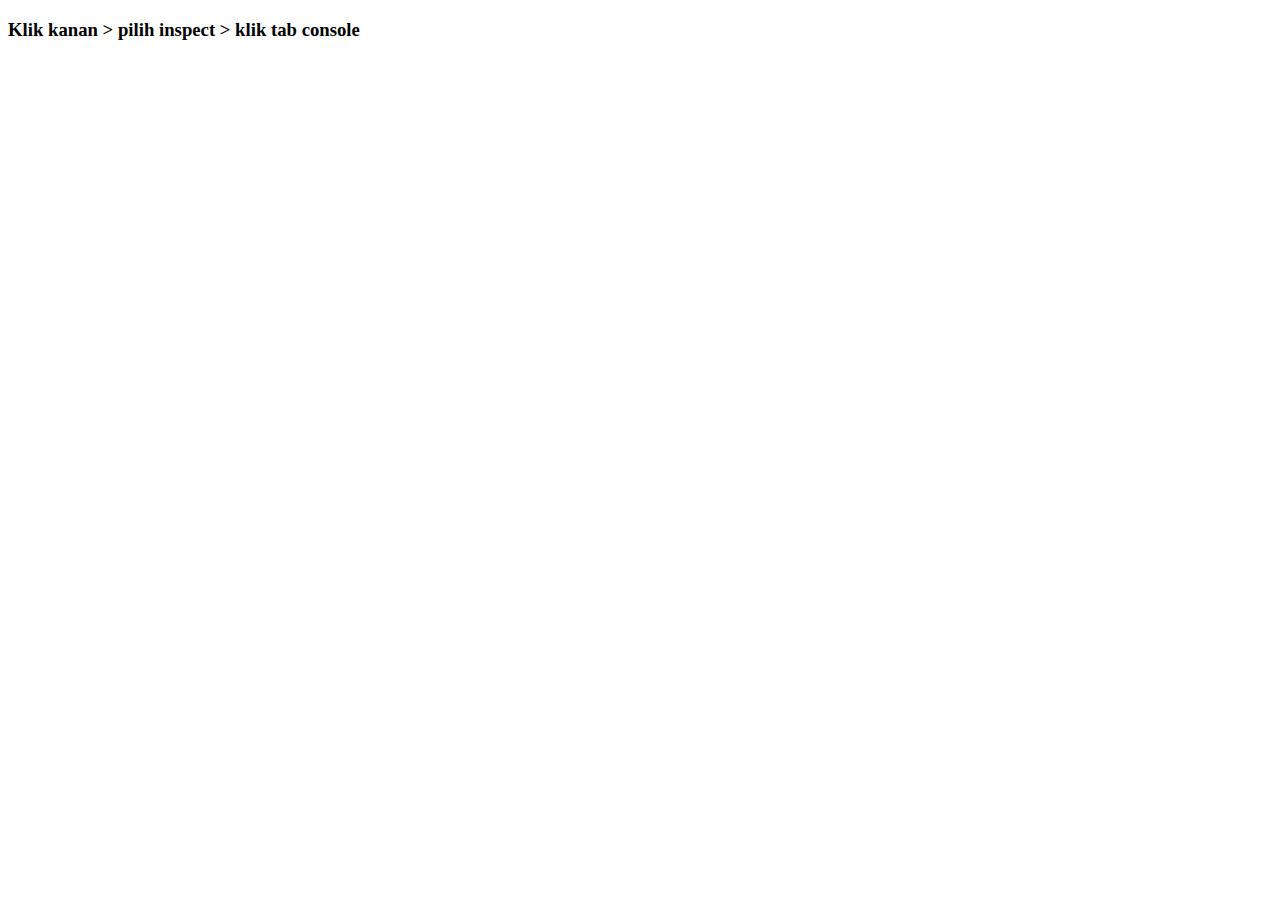
<file: 200441100172-BaqiyatusSholahAinurRidla-Modul4-Affan/Part1/index.html>
<!DOCTYPE html>
<html lang="en">
<head>
    <meta charset="UTF-8">
    <meta name="viewport" content="width=device-width, initial-scale=1.0">
    <script src="script.js"></script>
    <title>Document</title>
</head>
<body>
    <h3>Klik kanan > pilih inspect > klik tab console</h3>
</body>
</html>
</file>
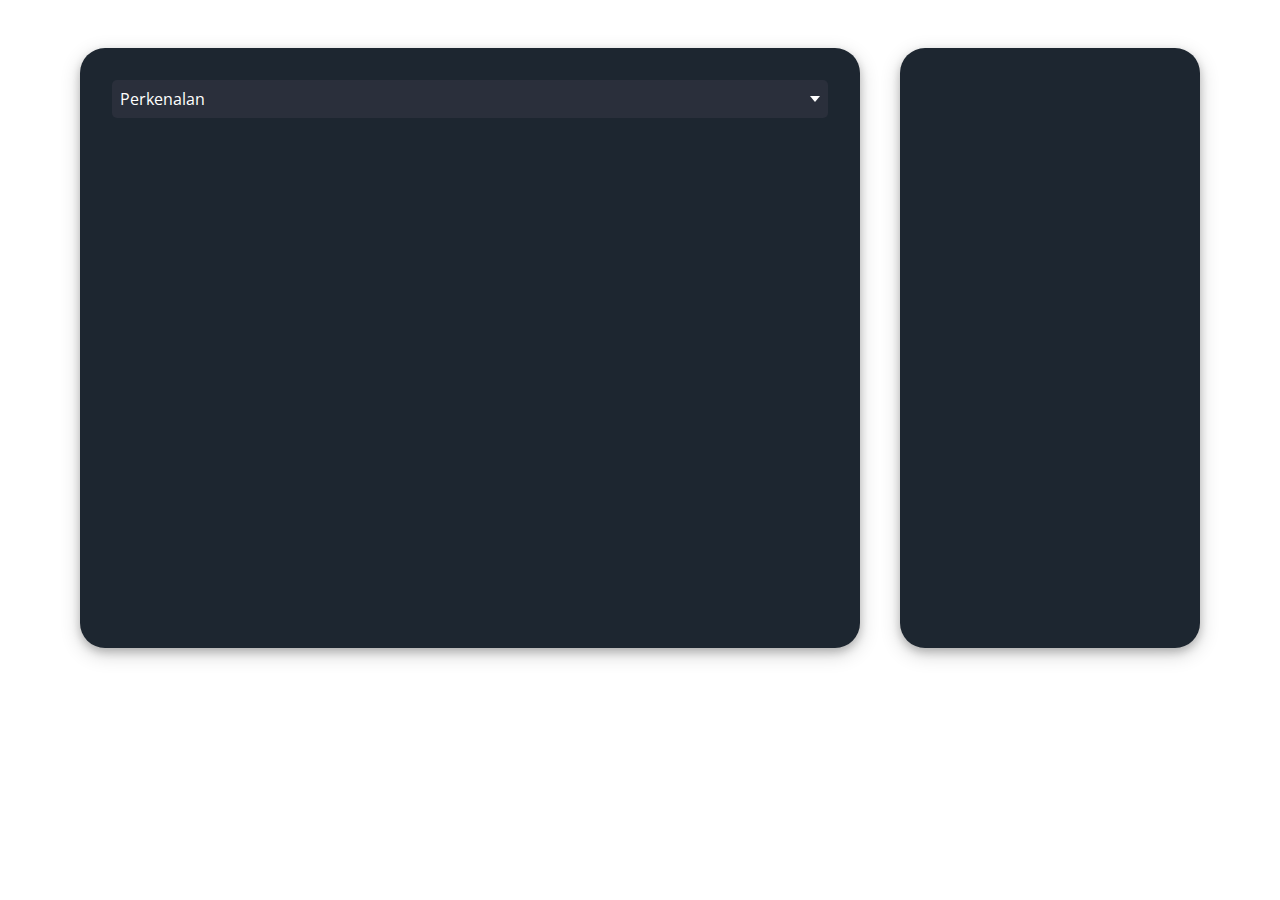
<file: 200441100172-BaqiyatusSholahAinurRidla-Modul4-Affan/Part2/Dropdown Menu/index.html>
<!DOCTYPE html>
<html lang="en">
<head>
    <meta charset="UTF-8">
    <meta name="viewport" content="width=device-width, initial-scale=1.0">
    <link rel="stylesheet" href="cssku.css">
    <title>Dropdown Menu</title>
</head>
<body>
    <div class="container-page">
        <div class="container">
            <div class="box-identitas">
                <div class="dropdown-menu">
                    <div class="select">
                        <span class="selected">Perkenalan</span>
                        <div class="caret"></div>
                    </div>
                    <ul class="menu">
                        <li class="active">Perkenalan</li>
                        <li>Projek</li>
                        <li>Kontak</li>
                    </ul>
                </div>
                <div class="box-perkenalan">
                    <h3>INI ADALAH PERKENALAN</h3>
                </div>
                <div class="box-projek">
                    <h3>INI ADALAH PROJEK</h3>
                </div>
                <div class="box-kontak">
                    <h3>INI ADALAH KONTAK</h3>
                </div>
            </div>
            <div class="box-profil">
                <div class="box-foto"></div>
                <div class="box-isi-profil"></div>
            </div>
        </div>
    </div>

    <script src="scriptku.js"></script>
</body>
</html>
</file>
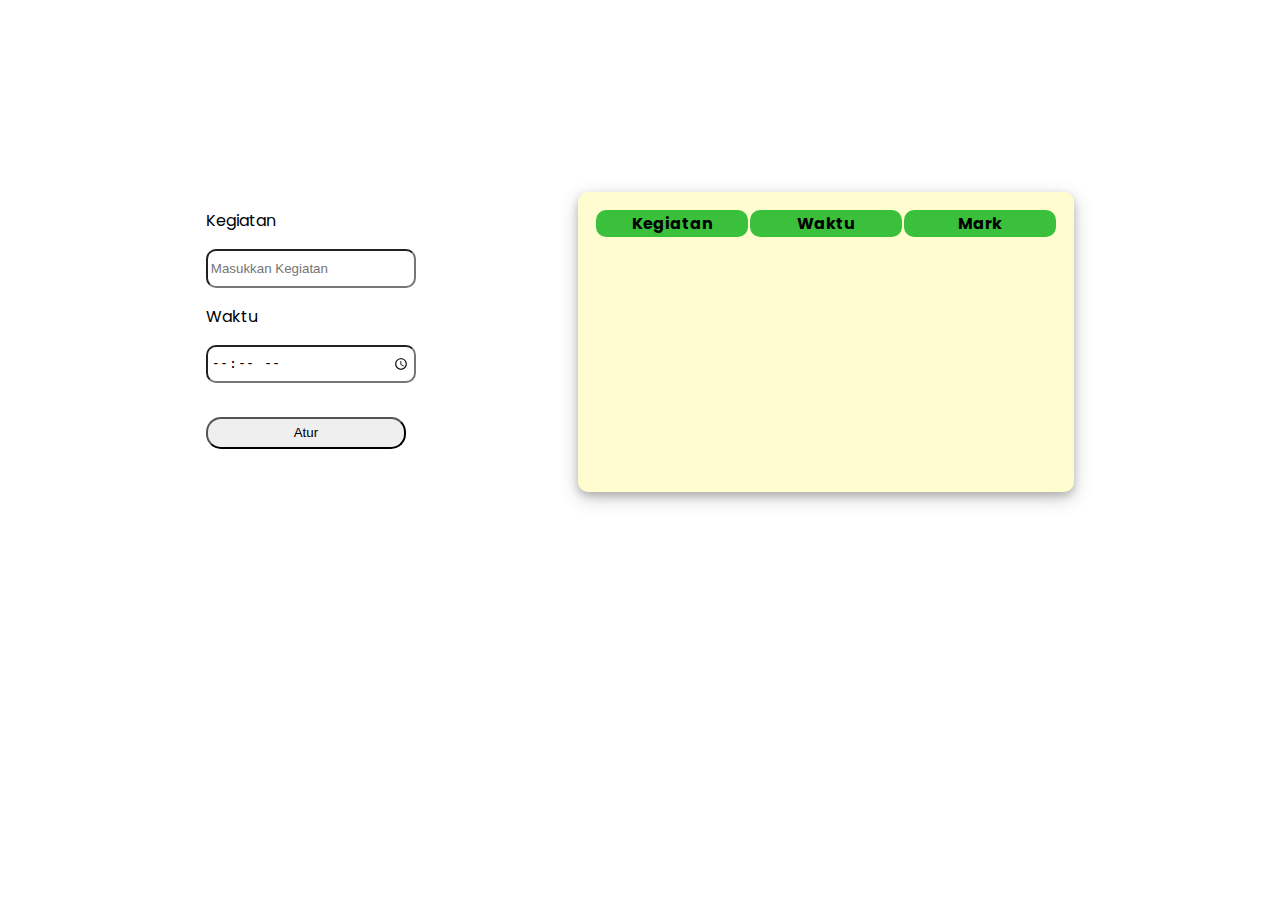
<file: 200441100172-BaqiyatusSholahAinurRidla-Modul4-Affan/Part2/To Do List/index.html>
<!DOCTYPE html>
<html lang="en">
<head>
    <meta charset="UTF-8">
    <meta name="viewport" content="width=device-width, initial-scale=1.0">
    <link rel="stylesheet" href="cssku.css">
    <title>To Do List</title>
</head>
<body>
    <div class="container">
        <div class="box-input">
            <form action="">
                <p>Kegiatan</p>
                <input type="text" id="kegiatan" placeholder="Masukkan Kegiatan">
                <p>Waktu</p>
                <input type="time" id="waktu">
            </form>
            <button id="tmb-atur">Atur</button>
        </div>
        <div class="box-tampil">
            <table id="crud-tabel">
                <thead>
                    <th>Kegiatan</th><th>Waktu</th><th>Mark</th>
                </thead>
                <tbody id="daftar"></tbody>
            </table>
        </div>
    </div>

    <script src="script.js"></script>
</body>
</html>
</file>
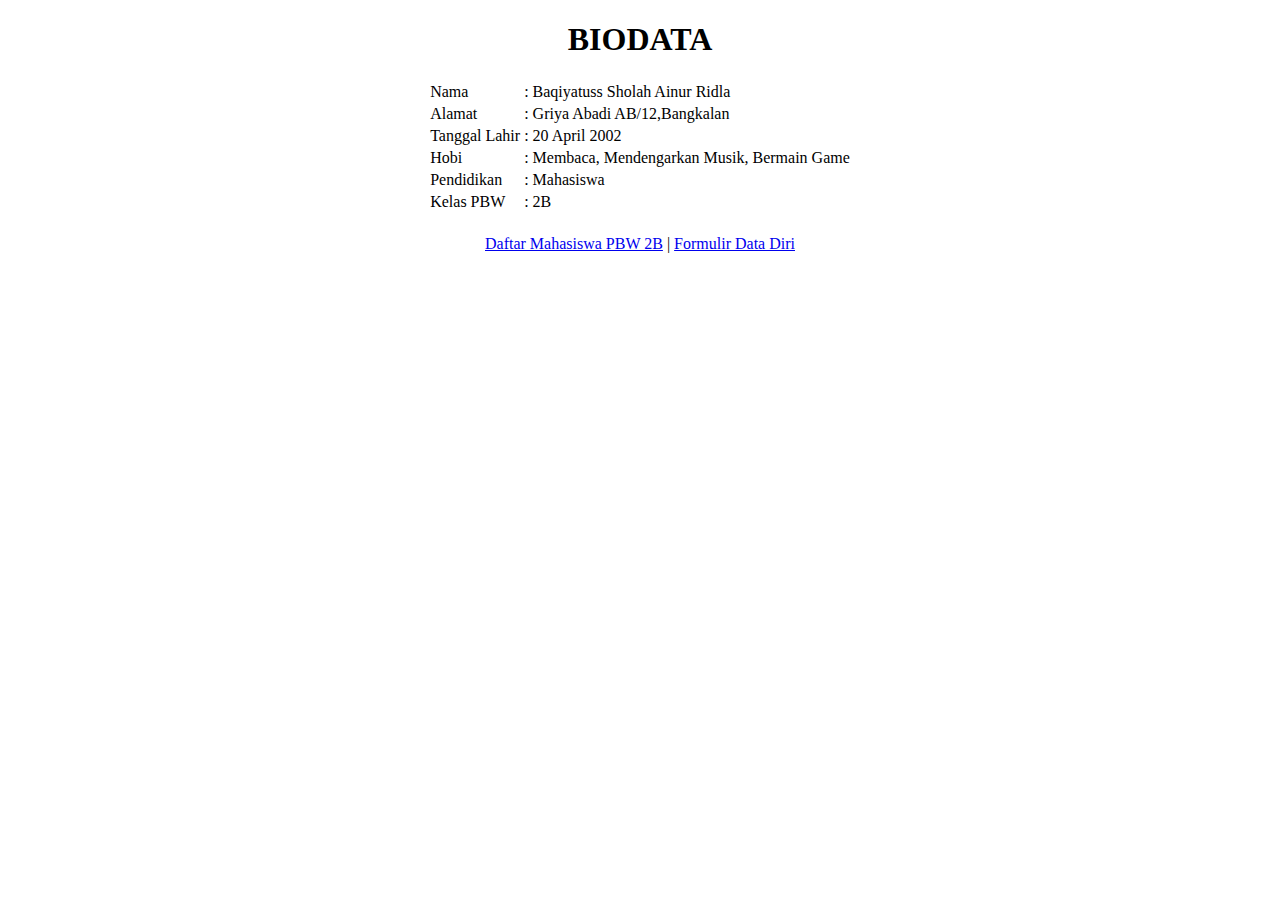
<file: 200441100172-BaqiyatusSholahAinurRidla-Modul1-Affan/Biodata.html>
<!DOCTYPE html>
<html lang="en">
<head>
    <meta charset="UTF-8">
    <meta name="viewport" content="width=device-width, initial-scale=1.0">
    <title>Biodata</title>
</head>
<body>

    <h1 align="center">BIODATA</h1>
    
    <table align="center">
        <tr>
            <td>Nama</td>
            <td>:</td>
            <td>Baqiyatuss Sholah Ainur Ridla</td>
        </tr>
        <tr>
            <td>Alamat</td>
            <td>:</td>
            <td>Griya Abadi AB/12,Bangkalan</td>
        </tr>
        <tr>
            <td>Tanggal Lahir</td>
            <td>:</td>
            <td>20 April 2002</td>
        </tr>
        <tr>
            <td>Hobi</td>
            <td>:</td>
            <td>Membaca, Mendengarkan Musik, Bermain Game</td>
        </tr>
        <tr>
            <td>Pendidikan</td>
            <td>:</td>
            <td>Mahasiswa</td>
        </tr>
        <tr>
            <td>Kelas PBW</td>
            <td>:</td>
            <td>2B</td>
        </tr>
    </table>

    <br>

    <table align="center">
        <tr>
            <td><a href="DaftarTeman.html">Daftar Mahasiswa PBW 2B</a></td><td>|</td><td><a href="Formulir.html">Formulir Data Diri</a></td>
        </tr>
    </table>

</body>
</html>
</file>
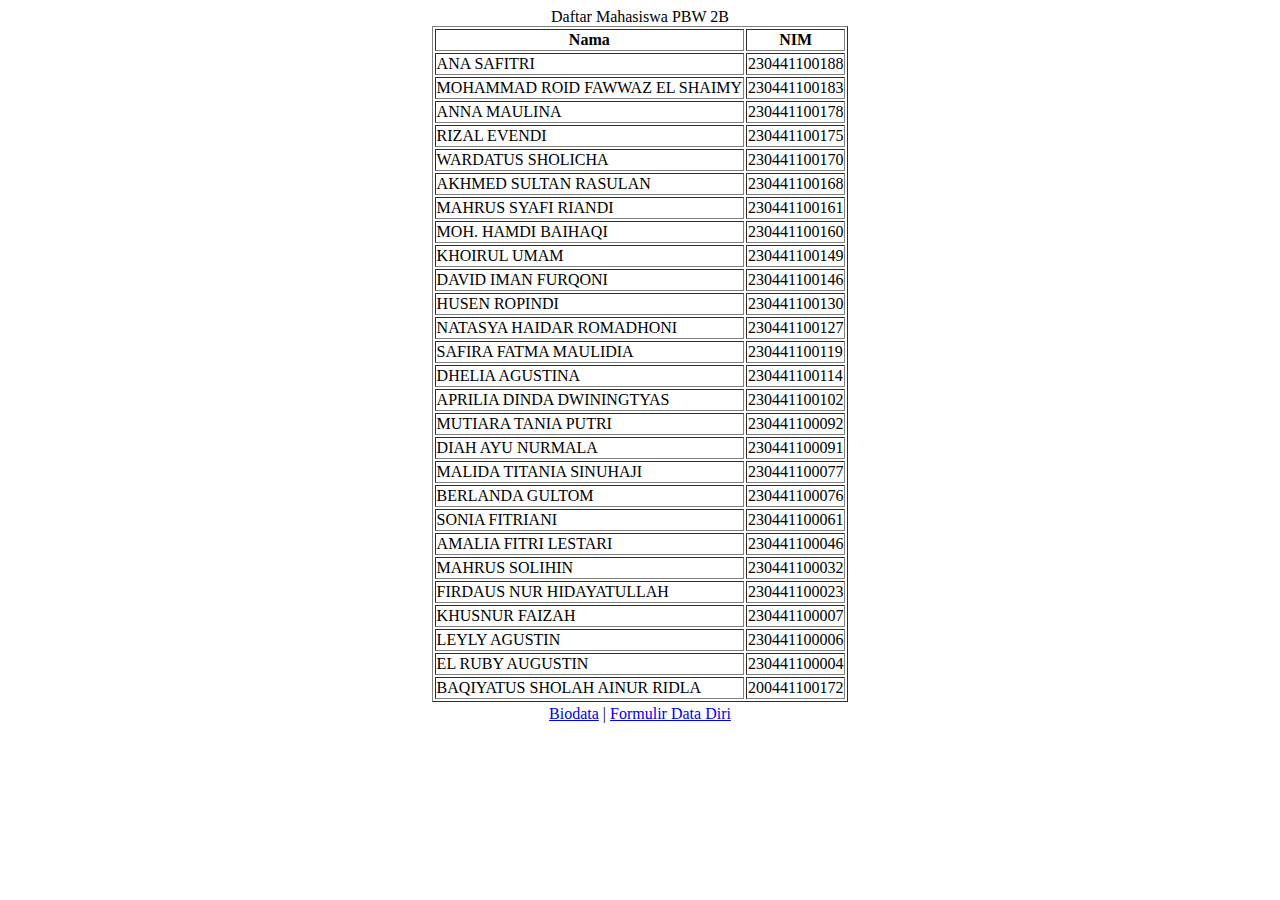
<file: 200441100172-BaqiyatusSholahAinurRidla-Modul1-Affan/DaftarTeman.html>
<!DOCTYPE html>
<html lang="en">
<head>
    <meta charset="UTF-8">
    <meta name="viewport" content="width=device-width, initial-scale=1.0">
    <title>Daftar Mahasiswa PBO 2B</title>
</head>
<body>
    
    <table border="1" align="center">
        <caption>Daftar Mahasiswa PBW 2B</caption>
        <tr>
            <th>Nama</th>
            <th>NIM</th>
        </tr><tr>
            <td>ANA SAFITRI</td>
            <td>230441100188</td>
        </tr>
        <tr>
            <td>MOHAMMAD ROID FAWWAZ EL SHAIMY</td>
            <td>230441100183</td>
        </tr>
        <tr>
            <td>ANNA MAULINA</td>
            <td>230441100178</td>
        </tr>
        <tr>
            <td>RIZAL EVENDI</td>
            <td>230441100175</td>
        </tr>
        <tr>
            <td>WARDATUS SHOLICHA</td>
            <td>230441100170</td>
        </tr>
        <tr>
            <td>AKHMED SULTAN RASULAN</td>
            <td>230441100168</td>
        </tr>
        <tr>
            <td>MAHRUS SYAFI RIANDI</td>
            <td>230441100161</td>
        </tr>
        <tr>
            <td>MOH. HAMDI BAIHAQI</td>
            <td>230441100160</td>
        </tr>
        <tr>
            <td>KHOIRUL UMAM</td>
            <td>230441100149</td>
        </tr>
        <tr>
            <td>DAVID IMAN FURQONI</td>
            <td>230441100146</td>
        </tr>
        <tr>
            <td>HUSEN ROPINDI</td>
            <td>230441100130</td>
        </tr>
        <tr>
            <td>NATASYA HAIDAR ROMADHONI</td>
            <td>230441100127</td>
        </tr>
        <tr>
            <td>SAFIRA FATMA MAULIDIA</td>
            <td>230441100119</td>
        </tr>
        <tr>
            <td>DHELIA AGUSTINA</td>
            <td>230441100114</td>
        </tr>
        <tr>
            <td>APRILIA DINDA DWININGTYAS</td>
            <td>230441100102</td>
        </tr>
        <tr>
            <td>MUTIARA TANIA PUTRI</td>
            <td>230441100092</td>
        </tr>
        <tr>
            <td>DIAH AYU NURMALA</td>
            <td>230441100091</td>
        </tr>
        <tr>
            <td>MALIDA TITANIA SINUHAJI</td>
            <td>230441100077</td>
        </tr>
        <tr>
            <td>BERLANDA GULTOM</td>
            <td>230441100076</td>
        </tr>
        <tr>
            <td>SONIA FITRIANI</td>
            <td>230441100061</td>
        </tr>
        <tr>
            <td>AMALIA FITRI LESTARI</td>
            <td>230441100046</td>
        </tr>
        <tr>
            <td>MAHRUS SOLIHIN</td>
            <td>230441100032</td>
        </tr>
        <tr>
            <td>FIRDAUS NUR HIDAYATULLAH</td>
            <td>230441100023</td>
        </tr>
        <tr>
            <td>KHUSNUR FAIZAH</td>
            <td>230441100007</td>
        </tr>
        <tr>
            <td>LEYLY AGUSTIN</td>
            <td>230441100006</td>
        </tr>
        <tr>
            <td>EL RUBY AUGUSTIN</td>
            <td>230441100004</td>
        </tr>
        <tr>
            <td>BAQIYATUS SHOLAH AINUR RIDLA</td>
            <td>200441100172</td>
        </tr>
    </table>

    <table align="center">
        <tr>
            <td><a href="Biodata.html">Biodata</a></td><td>|</td><td><a href="Formulir.html">Formulir Data Diri</a></td>
        </tr>
    </table>

</body>
</html>
</file>
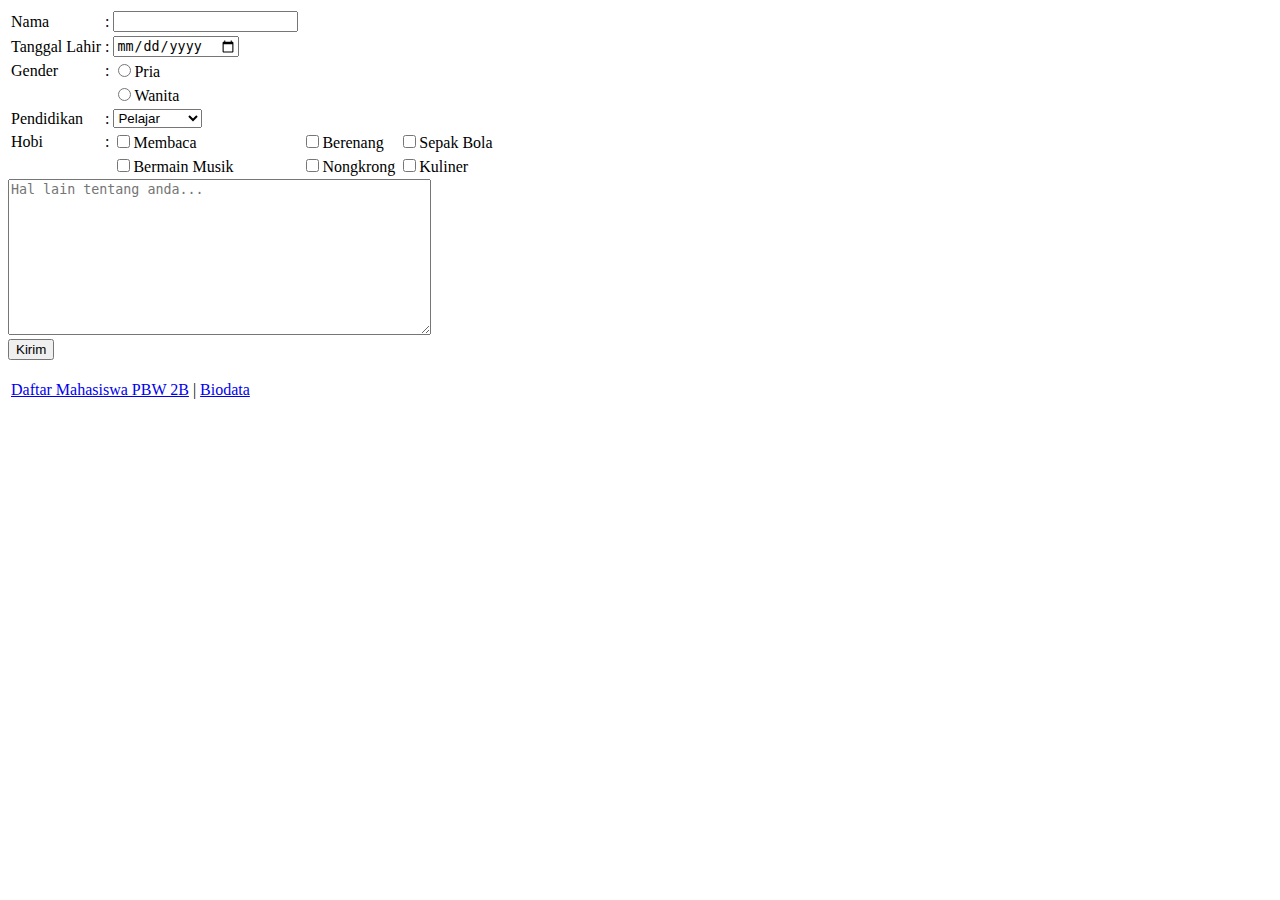
<file: 200441100172-BaqiyatusSholahAinurRidla-Modul1-Affan/Formulir.html>
<!DOCTYPE html>
<html lang="en">
<head>
    <meta charset="UTF-8">
    <meta name="viewport" content="width=device-width, initial-scale=1.0">
    <title>Form Data Diri</title>
</head>
<body>
    <form>
        <table>
            <tr>
                <td>Nama</td>
                <td>:</td><td>
                <input type="text"></td>
            </tr>
            <tr>
                <td>Tanggal Lahir</td>
                <td>:</td>
                <td><input type="date" name="" id=""></td>
            </tr>
            <tr>
                <td>Gender</td>
                <td>:</td>
                <td><input type="radio" name="gender" value="Pria">Pria</td>
            </tr>
            <tr>
                <td colspan="2"></td>
                <td><input type="radio" name="gender" value="Wanita">Wanita</td>
            </tr>
            <tr>
                <td>Pendidikan</td>
                <td>:</td>
                <td><select name="Pendidikan" id="">
                    <option value="">Pelajar</option>
                    <option value="">Mahasiswa</option>
                    <option value="">Sarjana</option>
                </select></td>
            </tr>
            <tr>
                <td>Hobi</td>
                <td>:</td>
                <td><input type="checkbox" id="hobi" name="hobi1" value="membaca">Membaca</td>
                <td><input type="checkbox" id="hobi" name="hobi2" value="berenang">Berenang</td>
                <td><input type="checkbox" id="hobi" name="hobi3" value="sepakbola">Sepak Bola</td>
            </tr>
            <tr>
                <td colspan="2"></td>
                <td><input type="checkbox" id="hobi" name="hobi4" value="musik">Bermain Musik</td>
                <td><input type="checkbox" id="hobi" name="hobi5" value="nongkrong">Nongkrong</td>
                <td><input type="checkbox" id="hobi" name="hobi6" value="makan">Kuliner</td>
            </tr>
        </table>
        <textarea name="" id="" cols="50" rows="10" placeholder="Hal lain tentang anda..."></textarea><br>
        <input type="submit" value="Kirim"><br><br>
    </form>

    <table>
        <tr>
            <td><a href="DaftarTeman.html">Daftar Mahasiswa PBW 2B</a></td><td>|</td><td><a href="Biodata.html">Biodata</a></td>
        </tr>
    </table>

</body>
</html>
</file>
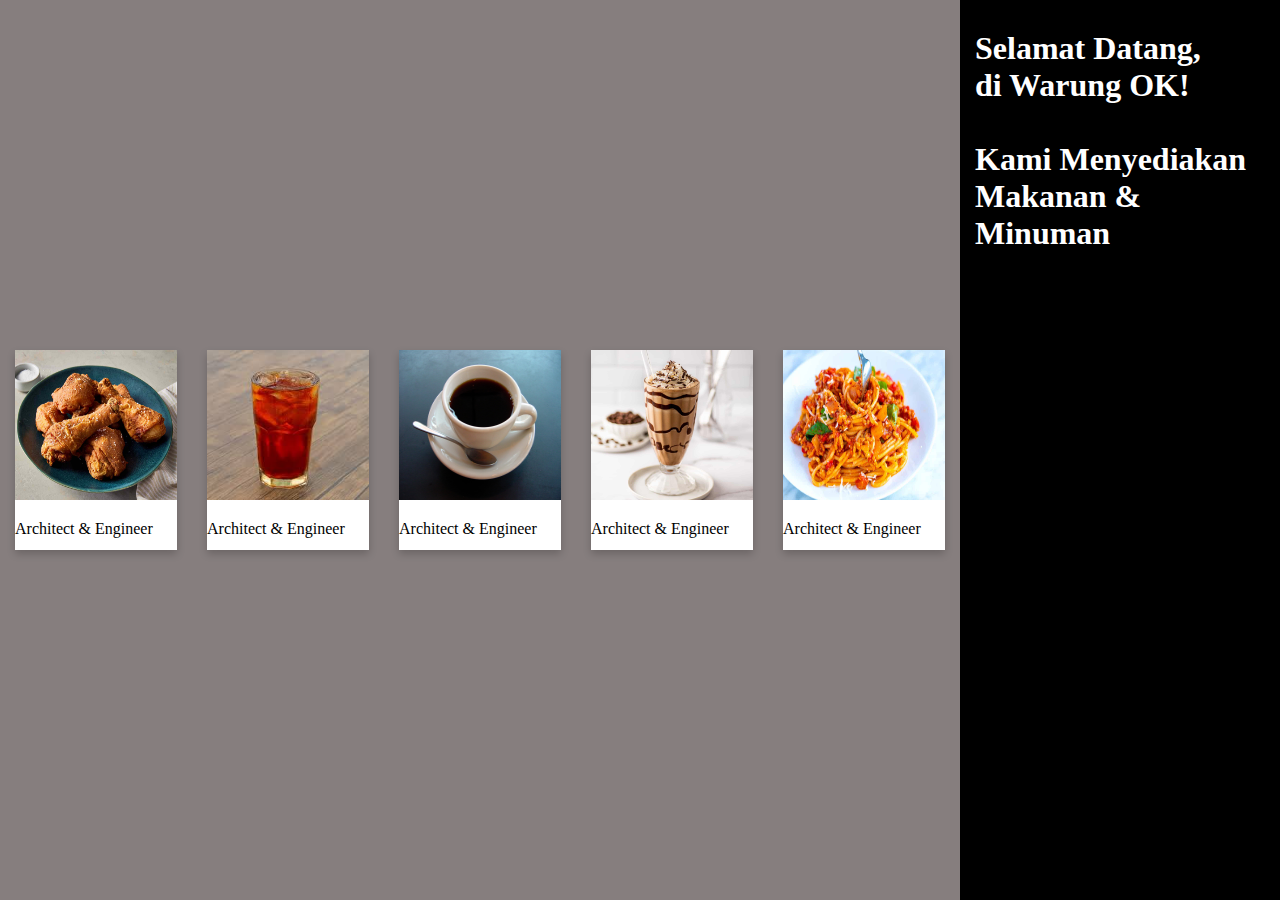
<file: 200441100172-BaqiyatusSholahAinurRidla-Modul2-Affan/DaftarMenu.html>
<!DOCTYPE html>
<html lang="en">
<head>
    <meta charset="UTF-8">
    <meta name="viewport" content="width=device-width, initial-scale=1.0">
    <link rel="stylesheet" href="DaftarMenu.css">
    <title>Menu</title>
</head>
<body>
    <div class="container-kiri">
        <div class="card">
            <img src="ayam.jpg" alt="Avatar" style="width:100%">
            <div class="teks">
              <p>Architect & Engineer</p>
            </div>
        </div>
        <div class="card">
            <img src="esteh.jpg" alt="Avatar" style="width:100%">
            <div class="teks">
              <p>Architect & Engineer</p>
            </div>
        </div>
        <div class="card">
            <img src="kopi.jpg" alt="Avatar" style="width:100%">
            <div class="teks">
              <p>Architect & Engineer</p>
            </div>
        </div>
        <div class="card">
            <img src="milkshake.jpg" alt="Avatar" style="width:100%">
            <div class="teks">
              <p>Architect & Engineer</p>
            </div>
        </div>
        <div class="card">
            <img src="mie.jpg" alt="Avatar" style="width:100%">
            <div class="teks">
              <p>Architect & Engineer</p>
            </div>
        </div>
    </div>
    <div class="container-kanan">
        <h1> Selamat Datang, <br> di Warung OK! <br><br> Kami Menyediakan <br> Makanan & Minuman</h1>
    </div>
</body>
</html>
</file>
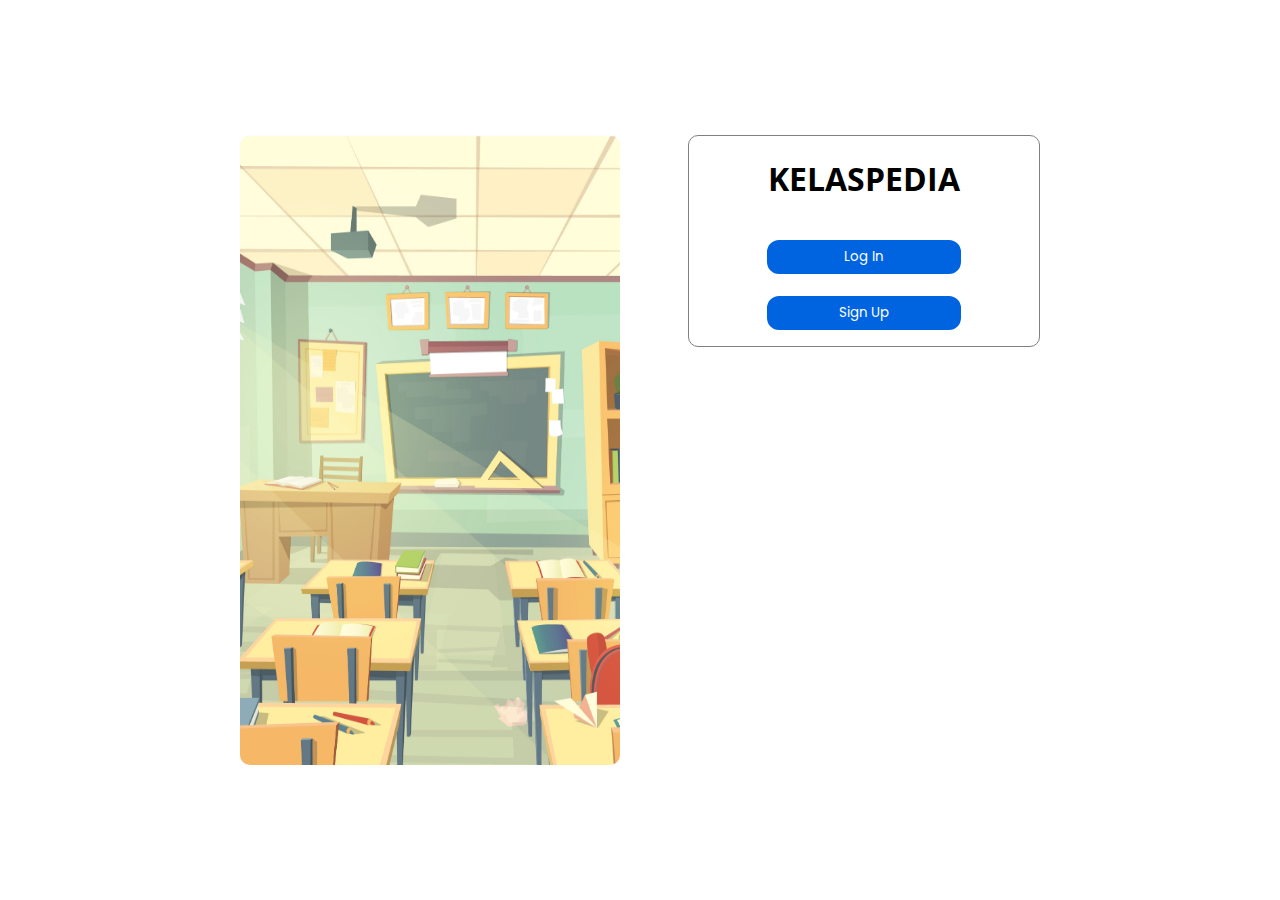
<file: 200441100172-BaqiyatusSholahAinurRidla-Modul5-Affan/Beranda.html>
<!DOCTYPE html>
<html lang="en">
<head>
    <meta charset="UTF-8">
    <meta name="viewport" content="width=device-width, initial-scale=1.0">
    <title>Home</title>
</head>
<body>
    <div class="halaman">
        <div class="container">
            <div class="box-gambar">
                <img src="kelas1.jpg" alt="" height="100%" width="100%" style="opacity: 85%; border-radius: 10px;">
            </div>
            <div class="box-pilih">
                <div class="content-form">
                    <h1>KELASPEDIA</h1>
                    <div class="content-tombol">
                        <button onclick="location='Login.php'">Log In</button>
                        <button onclick="location='Register.php'">Sign Up</button>
                    </div>
                </div>
            </div>
        </div>
    </div>
</body>
</html>

<style>
    @import url('https://fonts.googleapis.com/css2?family=Open+Sans&family=Poppins:ital,wght@0,100;0,200;0,300;0,400;0,500;0,600;0,700;0,800;0,900;1,100;1,200;1,300;1,400;1,500;1,600;1,700;1,800;1,900&display=swap');

    body{
        padding: 0;
        margin: 0;
    }

    .halaman{
        display: flex;
        justify-content: center;
        align-items: center;
        width: 100%;
        height: 100vh;
    }

    .container{
        display: flex;
        justify-content: space-evenly;
        width: 935px;
        height: 630px;
    }

    .box-gambar{
        width: 380px;
        height: 100%;
    }

    .box-pilih{
        width: 350px;
        height: 210px;
        border: solid 1px grey;
        border-radius: 10px;
    }

    .content-form{
        width: 100%;
        height: 100%
    }

    .content-tombol{
        display: flex;
        flex-direction: column;
        justify-content: space-evenly;
        margin-top: 10px;
        align-items: center;
        height: 60%;
    }

    h1{
        font-family: "Open Sans";
        text-align: center;
    }

    button{
        width: 200px;
        height: 40px;
        background-color: #0064e0;
        border-radius: 15px;
        border: solid white;
        color: white;
        cursor: pointer;
        font-family: "Poppins";
    }
</style>
</file>
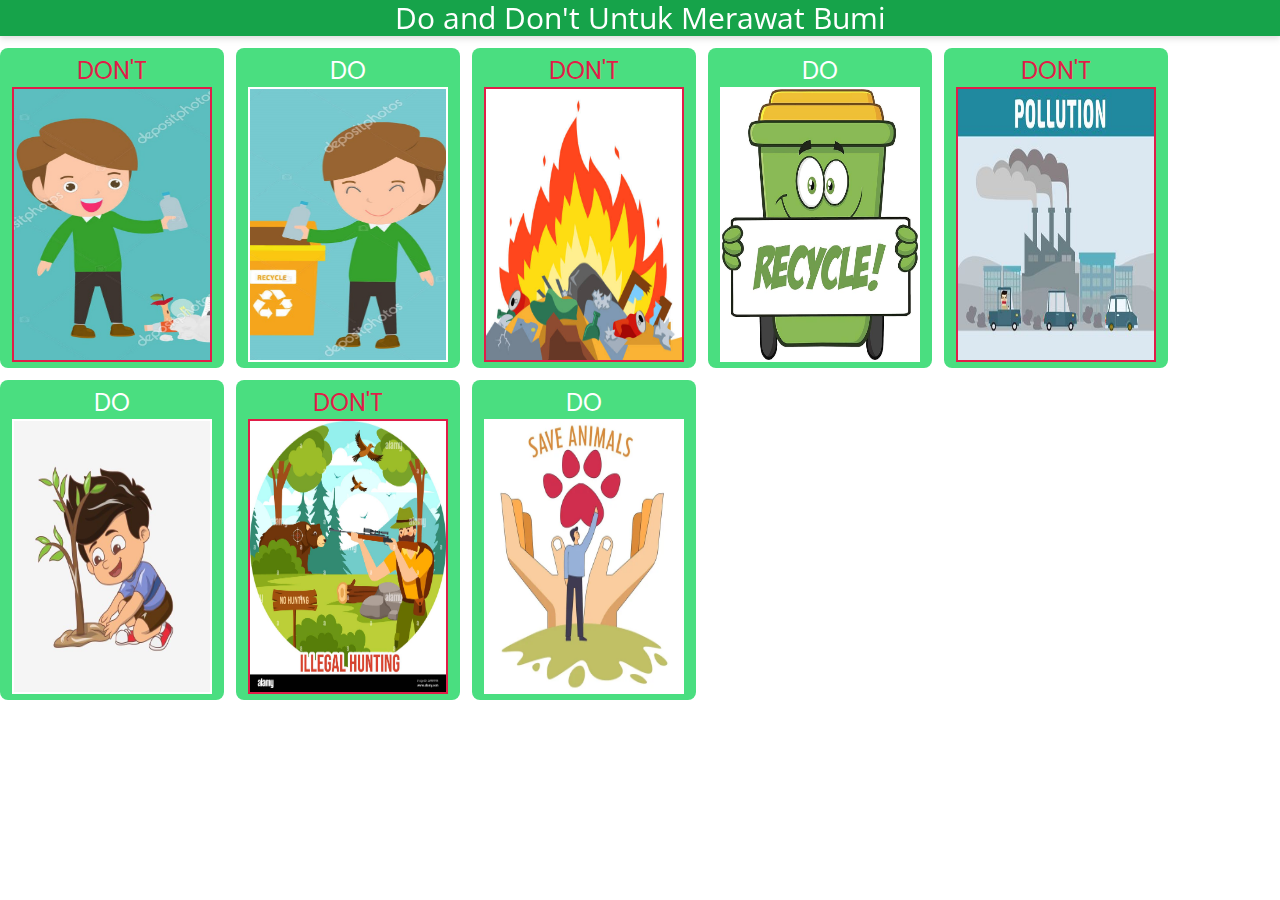
<file: 200441100172-BaqiyatusSholahAinurRidla-Modul3-Affan/TailwindCSS/public/Lingkungan.html>
<!DOCTYPE html>
<html lang="en">
<head>
    <meta charset="UTF-8">
    <meta name="viewport" content="width=device-width, initial-scale=1.0">
    <title>Lingkungan</title>
    <link rel="stylesheet" href="./css/final.css">
    <link rel="preconnect" href="https://fonts.googleapis.com">
    <link rel="preconnect" href="https://fonts.gstatic.com" crossorigin>
    <link href="https://fonts.googleapis.com/css2?family=Open+Sans:wght@300..800&display=swap" rel="stylesheet">
    <link rel="preconnect" href="https://fonts.googleapis.com">
    <link rel="preconnect" href="https://fonts.gstatic.com" crossorigin>
    <link href="https://fonts.googleapis.com/css2?family=Poppins&display=swap" rel="stylesheet">

</head>
<body>
    <div class="bg-green-600 min-h-16 w-full flex justify-center drop-shadow-md">
        <h1 class="font-open-sans text-white text-3xl">Do and Don't Untuk Merawat Bumi</h1>
    </div>
    <div class="my-3 flex flex-wrap gap-3">
        <div class="flex flex-col justify-center rounded-lg w-56 h-80 bg-green-400" style="align-items: center;">
            <h1 class="text-rose-600 font-poppins text-2xl">DON'T</h1>
            <img src="dont1.jpg" class=" border-2 border-rose-600" style="width:200px; height:275px;">
        </div>
        <div class="flex flex-col justify-center rounded-lg w-56 h-80 bg-green-400" style="align-items: center;">
            <h1 class="text-white font-poppins text-2xl">DO</h1>
            <img src="do1.jpg" alt="" class="border-2 border-white" style="width:200px; height:275px;">
        </div>
        <div class="flex flex-col justify-center rounded-lg w-56 h-80 bg-green-400" style="align-items: center;">
            <h1 class="text-rose-600 font-poppins text-2xl">DON'T</h1>
            <img src="dont2.jpg" class=" border-2 border-rose-600" style="width:200px; height:275px;">
        </div>
        <div class="flex flex-col justify-center rounded-lg w-56 h-80 bg-green-400" style="align-items: center;">
            <h1 class="text-white font-poppins text-2xl">DO</h1>
            <img src="do2.jpg" alt="" class="border-2 border-white" style="width:200px; height:275px;">
        </div>
        <div class="flex flex-col justify-center rounded-lg w-56 h-80 bg-green-400" style="align-items: center;">
            <h1 class="text-rose-600 font-poppins text-2xl">DON'T</h1>
            <img src="dont3.jpg" class=" border-2 border-rose-600" style="width:200px; height:275px;">
        </div>
        <div class="flex flex-col justify-center rounded-lg w-56 h-80 bg-green-400" style="align-items: center;">
            <h1 class="text-white font-poppins text-2xl">DO</h1>
            <img src="do3.jpg" alt="" class="border-2 border-white" style="width:200px; height:275px;">
        </div>
        <div class="flex flex-col justify-center rounded-lg w-56 h-80 bg-green-400" style="align-items: center;">
            <h1 class="text-rose-600 font-poppins text-2xl">DON'T</h1>
            <img src="dont4.jpg" class=" border-2 border-rose-600" style="width:200px; height:275px;">
        </div>
        <div class="flex flex-col justify-center rounded-lg w-56 h-80 bg-green-400" style="align-items: center;">
            <h1 class="text-white font-poppins text-2xl">DO</h1>
            <img src="do4.jpg" alt="" class="border-2 border-white" style="width:200px; height:275px;">
        </div>
    </div>
</body>
</html>
</file>
<file: 200441100172-BaqiyatusSholahAinurRidla-Modul4-Affan/Part2/Dropdown Menu/cssku.css>
@import url('https://fonts.googleapis.com/css2?family=Open+Sans:wght@500&family=Poppins&display=swap');

body{
    padding: 0;
    margin: 0;
}

.container-page{
    display: flex;
    justify-content: center;
}

.container{
    margin-top: 3rem;
    display: flex;
    justify-content: space-evenly;
    width: 1200px;
    height: 600px;
}

.box-identitas{
    background-color: #1d2630;
    width: 65%;
    border-radius: 25px;
    box-shadow: 0 4px 8px 0 rgba(0, 0, 0, 0.2), 0 6px 20px 0 rgba(0, 0, 0, 0.19);
}

.dropdown-menu{
    min-width: 15em;
    position: relative;
    margin: 2em;
    font-family: "Open Sans";
}

.dropdown-menu *{
    box-sizing: border-box;
}

.select{
    background: #2a2f3b;
    color: white;
    display: flex;
    justify-content: space-between;
    align-items: center;
    padding: .5em;
    border-radius: 5px;
    cursor: pointer;
    transition: ease-out .3s;
}

.select-clicked{
    border: 2px white;
    box-shadow: 0 0 0.8em white;  
}

.select:hover{
    background: #323741;
}

.caret{
    width: 0;
    height: 0;
    border-right: 5px solid transparent;
    border-left: 5px solid transparent;
    border-top: 6px solid #ffffff;
    transition: .3s;
}

.caret-rotate{
    transform: rotate(180deg);
}

.menu{
    list-style: none;
    background-color: #323741;
    padding: .2em .4em;
    box-shadow: 0 0.5em 1em rgba(0, 0, 0, 0.2);
    color: #9fa5b5;
    border-radius: 5px;
    position: absolute;
    left: 50%;
    width: 100%;
    transform: translateX(-50%);
    opacity: 0;
    display: none;
    z-index: 1;
}

.menu li{
    padding: .4em .2em;
    margin: .2em 0em;
    border-radius: 5px;
    cursor: pointer;
}

.menu li:hover{
    background: #2a2d35;
}

.active{
    background-color: #23242a;
}

.menu-open{
    display: block;
    opacity: 1;
}

.box-perkenalan{
    margin: 20px auto;
    height: 75%;
    width: 80%;
    display: none;
}

.box-projek{
    margin: 20px auto;
    height: 75%;
    width: 80%;
    display: none;
}

.box-kontak{
    margin: 20px auto;
    height: 75%;
    width: 80%;
    display: none;
}

h3{
    color: white;
    font-family: "Poppins";
}

.view-box{
    display: block;
}

.box-profil{
    background-color: #1d2630;
    width: 25%;
    border-radius: 25px;
    box-shadow: 0 4px 8px 0 rgba(0, 0, 0, 0.2), 0 6px 20px 0 rgba(0, 0, 0, 0.19);
}

.box-foto{
    height: 40%;
}

.box-isi-profil{
    height: 60%;
}
</file>
<file: 200441100172-BaqiyatusSholahAinurRidla-Modul4-Affan/Part2/To Do List/cssku.css>
@import url('https://fonts.googleapis.com/css2?family=Open+Sans:wght@500&family=Poppins&display=swap');

body{
    padding: 0;
    margin: 0;
    font-family: "Poppins";
}

.container{
    display: flex;
    justify-content: space-evenly;
    width: 70%;
    margin: 5em auto;
    padding: 7em 6em;
}

.box-input{
    width: 40%;
    height: 300px;
}

.box-tampil{
    background-color: #fffdd0;
    padding: 1rem;
    border-radius: 10px;
    box-shadow: 0 4px 8px 0 rgba(0, 0, 0, 0.2), 0 6px 20px 0 rgba(0, 0, 0, 0.19);
}

input{
    height: 2em;
    border-radius: 10px;
    width: 200px;
    padding: 4px 3px;
}

#tmb-atur{
    cursor: pointer;
    width: 200px;
    margin: 2.5em 0;
    padding: .5em 1em;
    border-radius: 15px;
}

th{
    background-color: rgb(58, 192, 58);
    width: 150px;
    height: 25px;
    border-radius: 10px;
}

.tmb-edit{
    cursor: pointer;
    width: 60px;
    background-color: yellow;
    margin: 0 5px;
}

.tmb-hapus{
    cursor: pointer;
    width: 60px;
    background-color: red;
    margin: 0 5px;
}
</file>
<file: 200441100172-BaqiyatusSholahAinurRidla-Modul2-Affan/DaftarMenu.css>
body{
    display: flex;
    justify-content: flex-start;
    margin: 0;
    padding: 0;
}

.container-kiri{
    background-color: rgb(134, 126, 126);
    display: flex;
    align-items: center;
    width: 75%;
    height: 100vh;
}

.container-kanan{
    background-color: black;
    width: 25%;
    height: 100vh;
}

h1{
    color: white;
    margin: 30px 0 0 15px;
}

img{
    height: 150px;
    width: 150px;
}

.card {
    background-color: white;
    height: 200px;
    width: 200px;
    margin: 15px;
    box-shadow: 0 4px 8px 0 rgba(0,0,0,0.2);
    transition: 0.3s;
}
  
.card:hover {
    box-shadow: 0 8px 16px 0 rgba(0,0,0,0.2);
}
  
.container {
    padding: 2px 16px;
}
</file>
<file: 200441100172-BaqiyatusSholahAinurRidla-Modul3-Affan/TailwindCSS/public/css/final.css>
/*! tailwindcss v3.4.3 | MIT License | https://tailwindcss.com*/*,:after,:before{box-sizing:border-box;border:0 solid #e5e7eb}:after,:before{--tw-content:""}:host,html{line-height:1.5;-webkit-text-size-adjust:100%;-moz-tab-size:4;-o-tab-size:4;tab-size:4;font-family:ui-sans-serif,system-ui,sans-serif,Apple Color Emoji,Segoe UI Emoji,Segoe UI Symbol,Noto Color Emoji;font-feature-settings:normal;font-variation-settings:normal;-webkit-tap-highlight-color:transparent}body{margin:0;line-height:inherit}hr{height:0;color:inherit;border-top-width:1px}abbr:where([title]){-webkit-text-decoration:underline dotted;text-decoration:underline dotted}h1,h2,h3,h4,h5,h6{font-size:inherit;font-weight:inherit}a{color:inherit;text-decoration:inherit}b,strong{font-weight:bolder}code,kbd,pre,samp{font-family:ui-monospace,SFMono-Regular,Menlo,Monaco,Consolas,Liberation Mono,Courier New,monospace;font-feature-settings:normal;font-variation-settings:normal;font-size:1em}small{font-size:80%}sub,sup{font-size:75%;line-height:0;position:relative;vertical-align:initial}sub{bottom:-.25em}sup{top:-.5em}table{text-indent:0;border-color:inherit;border-collapse:collapse}button,input,optgroup,select,textarea{font-family:inherit;font-feature-settings:inherit;font-variation-settings:inherit;font-size:100%;font-weight:inherit;line-height:inherit;letter-spacing:inherit;color:inherit;margin:0;padding:0}button,select{text-transform:none}button,input:where([type=button]),input:where([type=reset]),input:where([type=submit]){-webkit-appearance:button;background-color:initial;background-image:none}:-moz-focusring{outline:auto}:-moz-ui-invalid{box-shadow:none}progress{vertical-align:initial}::-webkit-inner-spin-button,::-webkit-outer-spin-button{height:auto}[type=search]{-webkit-appearance:textfield;outline-offset:-2px}::-webkit-search-decoration{-webkit-appearance:none}::-webkit-file-upload-button{-webkit-appearance:button;font:inherit}summary{display:list-item}blockquote,dd,dl,figure,h1,h2,h3,h4,h5,h6,hr,p,pre{margin:0}fieldset{margin:0}fieldset,legend{padding:0}menu,ol,ul{list-style:none;margin:0;padding:0}dialog{padding:0}textarea{resize:vertical}input::-moz-placeholder,textarea::-moz-placeholder{opacity:1;color:#9ca3af}input::placeholder,textarea::placeholder{opacity:1;color:#9ca3af}[role=button],button{cursor:pointer}:disabled{cursor:default}audio,canvas,embed,iframe,img,object,svg,video{display:block;vertical-align:middle}img,video{max-width:100%;height:auto}[hidden]{display:none}*,::backdrop,:after,:before{--tw-border-spacing-x:0;--tw-border-spacing-y:0;--tw-translate-x:0;--tw-translate-y:0;--tw-rotate:0;--tw-skew-x:0;--tw-skew-y:0;--tw-scale-x:1;--tw-scale-y:1;--tw-pan-x: ;--tw-pan-y: ;--tw-pinch-zoom: ;--tw-scroll-snap-strictness:proximity;--tw-gradient-from-position: ;--tw-gradient-via-position: ;--tw-gradient-to-position: ;--tw-ordinal: ;--tw-slashed-zero: ;--tw-numeric-figure: ;--tw-numeric-spacing: ;--tw-numeric-fraction: ;--tw-ring-inset: ;--tw-ring-offset-width:0px;--tw-ring-offset-color:#fff;--tw-ring-color:#3b82f680;--tw-ring-offset-shadow:0 0 #0000;--tw-ring-shadow:0 0 #0000;--tw-shadow:0 0 #0000;--tw-shadow-colored:0 0 #0000;--tw-blur: ;--tw-brightness: ;--tw-contrast: ;--tw-grayscale: ;--tw-hue-rotate: ;--tw-invert: ;--tw-saturate: ;--tw-sepia: ;--tw-drop-shadow: ;--tw-backdrop-blur: ;--tw-backdrop-brightness: ;--tw-backdrop-contrast: ;--tw-backdrop-grayscale: ;--tw-backdrop-hue-rotate: ;--tw-backdrop-invert: ;--tw-backdrop-opacity: ;--tw-backdrop-saturate: ;--tw-backdrop-sepia: ;--tw-contain-size: ;--tw-contain-layout: ;--tw-contain-paint: ;--tw-contain-style: }.my-3{margin-top:.75rem;margin-bottom:.75rem}.flex{display:flex}.h-80{height:20rem}.w-56{width:14rem}.w-full{width:100%}.flex-col{flex-direction:column}.flex-wrap{flex-wrap:wrap}.justify-center{justify-content:center}.gap-3{gap:.75rem}.rounded-lg{border-radius:.5rem}.border-2{border-width:2px}.border-rose-600{--tw-border-opacity:1;border-color:rgb(225 29 72/var(--tw-border-opacity))}.border-white{--tw-border-opacity:1;border-color:rgb(255 255 255/var(--tw-border-opacity))}.bg-green-400{--tw-bg-opacity:1;background-color:rgb(74 222 128/var(--tw-bg-opacity))}.bg-green-600{--tw-bg-opacity:1;background-color:rgb(22 163 74/var(--tw-bg-opacity))}.font-open-sans{font-family:Open Sans,sans-serif}.font-poppins{font-family:Poppins,sans-serif}.text-2xl{font-size:1.5rem;line-height:2rem}.text-3xl{font-size:1.875rem;line-height:2.25rem}.text-rose-600{--tw-text-opacity:1;color:rgb(225 29 72/var(--tw-text-opacity))}.text-white{--tw-text-opacity:1;color:rgb(255 255 255/var(--tw-text-opacity))}.drop-shadow-md{--tw-drop-shadow:drop-shadow(0 4px 3px #00000012) drop-shadow(0 2px 2px #0000000f);filter:var(--tw-blur) var(--tw-brightness) var(--tw-contrast) var(--tw-grayscale) var(--tw-hue-rotate) var(--tw-invert) var(--tw-saturate) var(--tw-sepia) var(--tw-drop-shadow)}
</file>
